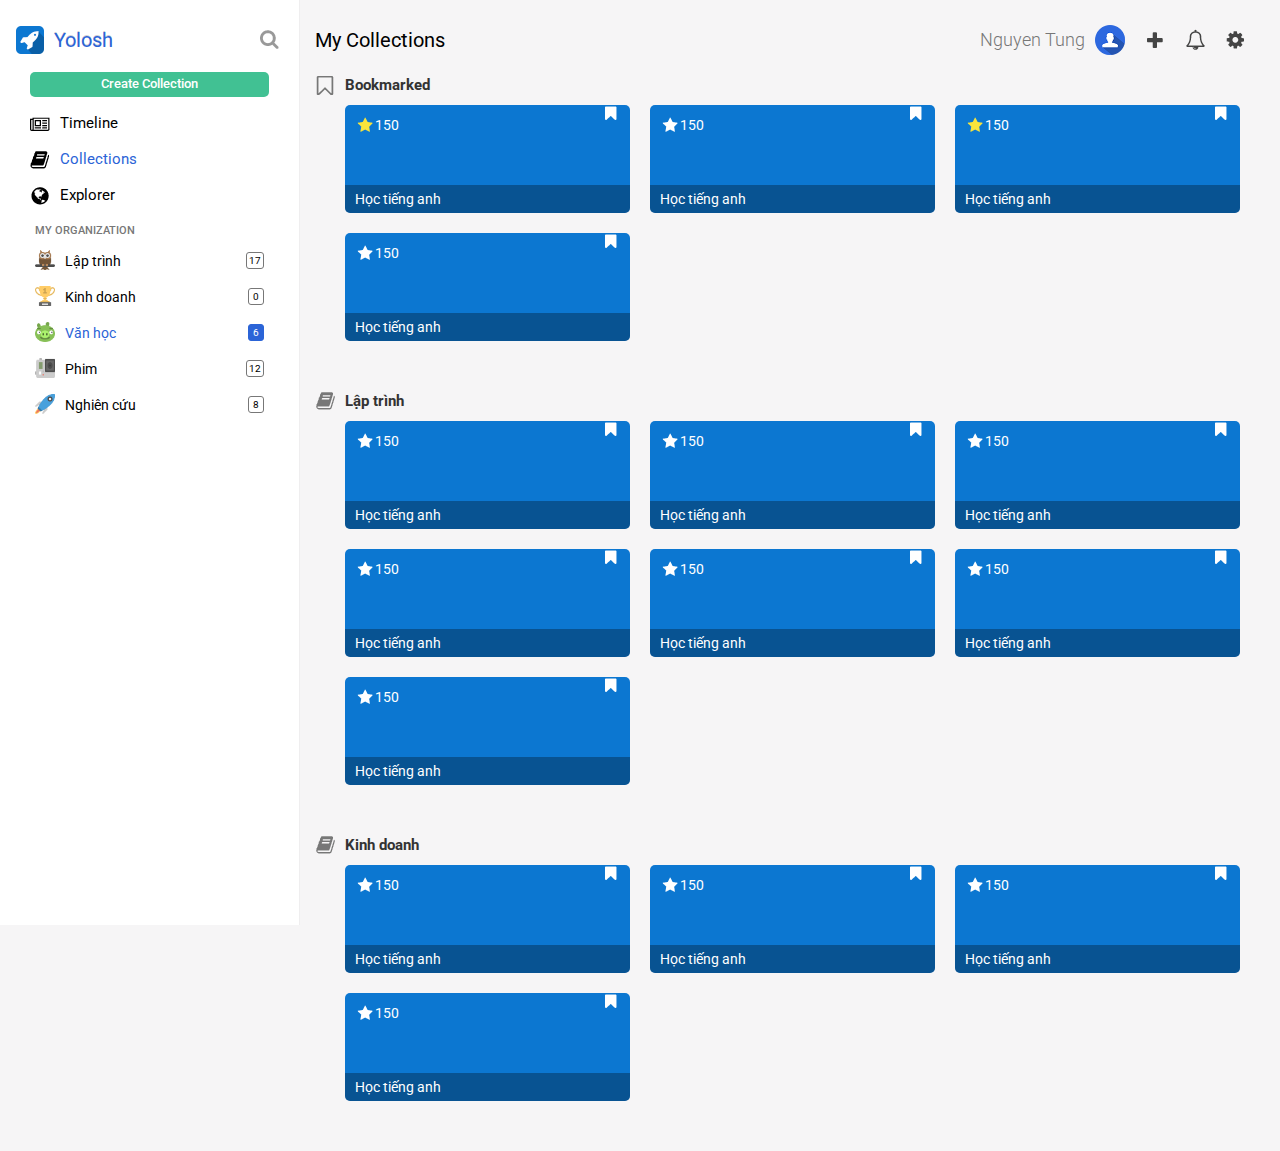
<file: template/index.html>
<!DOCTYPE html>
<html>
<head lang="en">
    <meta charset="UTF-8">
    <title>Template</title>
    <link href='http://fonts.googleapis.com/css?family=Roboto:400,400italic,500,700,300' rel='stylesheet'
          type='text/css'>
    <link rel="stylesheet" href="bower_components/normalize.css/normalize.css"/>
    <link rel="stylesheet" href="css/styles.css"/>
</head>
<body>
<div id="sidebar">
    <div id="header-sidebar">
        <a href="#" class="logo-sidebar">
            <img src="images/logo-simple.png" alt="Yolosh" class="pull-left"/> <span>Yolosh</span>
        </a>
        <span class="search-sidebar"></span>
    </div>
    <div id="main-sidebar">
        <div id="create-collection">
            <a href="#">Create Collection</a>
        </div>

        <div id="menu-sidebar">
            <ul class="list-understyle">
                <li class="timeline-sidebar"><a href="#"><i class="icon"></i>Timeline</a></li>
                <li class="collection-sidebar active"><a href="#"><i class="icon"></i>Collections</a></li>
                <li class="explorer-sidebar"><a href="#"><i class="icon"></i>Explorer</a></li>

            </ul>
        </div>

        <div id="organization-sidebar">
            <div class="header-organization-sidebar">
                My Organization
            </div>
            <ul class="list-understyle">
                <li>
                    <a href="#"><img src="images/icons/Owl.png" alt=""/>Lập trình</a>
                    <span class="count">17</span>
                    <div class="config">
                        <a href="#"><i class="addUser"></i></a>
                        <a href="#"><i class="edit"></i></a>
                    </div>
                </li>
                <li><a href="#"><img src="images/icons/Cup.png" alt=""/>Kinh doanh</a><span class="count">0</span></li>
                <li class="active"><a href="#"><img src="images/icons/Bad-Pig.png" alt=""/>Văn học</a><span class="count">6</span></li>
                <li><a href="#"><img src="images/icons/GoPro-.png" alt=""/>Phim</a><span class="count">12</span></li>
                <li><a href="#"><img src="images/icons/Space-Rocket.png" alt=""/>Nghiên cứu</a><span class="count">8</span></li>
            </ul>
        </div>
    </div>
</div>
<div id="main-app">
    <div id="header-fix">
        <div id="header-mainApp">

            <div id="header-left" class="pull-left">
                <h1 class="title">My Collections</h1>
            </div>

            <div id="header-right" class="pull-right">

                <div id="settings-header" class="pull-right icon">
                    <ul>
                        <li><a href="#">Settings</a></li>
                        <li><a href="#">Logout</a></li>
                    </ul>
                </div>

                <div id="notify-header" class="pull-right icon">
                    <ul>
                        <li><a href="#">Notify 1</a></li>
                        <li><a href="#">Notify 2</a></li>
                        <li><a href="#">Notify 3</a></li>
                    </ul>
                </div>

                <div id="create-button" class="pull-right icon">
                    <a href="#"></a>
                </div>

                <div id="user-header" class="pull-right">
                    <a href="#">
                        <span class="pull-left">Nguyen Tung</span>
                        <img src="images/user-icon.png" class="icon" width="28px" height="28px" alt="Tung Nguyen"/>
                    </a>
                </div>


            </div>
        </div>
    </div>

    <div id="content-app">
        <div id="my-collections">

            <div id="bookmarked" class="organization">
                <h4 class="header-organization">
                    <img src="images/bookmark.png" alt="bookmark"/> Bookmarked
                </h4>

                <ul class="collections">
                    <li class="collection">
                            <span class="star active">
                                <i class="icon"></i> 150
                            </span>
                        <i class="bookmark"></i>

                        <div class="title-collection">
                            <p>Học tiếng anh</p>
                        </div>
                    </li>
                    <li class="collection">
                            <span class="star">
                                <i class="icon"></i> 150
                            </span>
                        <i class="bookmark"></i>

                        <div class="title-collection">
                            <p>Học tiếng anh</p>
                        </div>
                    </li>
                    <li class="collection">
                            <span class="star active">
                                <i class="icon"></i> 150
                            </span>
                        <i class="bookmark"></i>

                        <div class="title-collection">
                            <p>Học tiếng anh</p>
                        </div>
                    </li>
                    <li class="collection">
                            <span class="star">
                                <i class="icon"></i> 150
                            </span>
                        <i class="bookmark"></i>

                        <div class="title-collection">
                            <p>Học tiếng anh</p>
                        </div>
                    </li>

                </ul>
            </div>

            <div id="lap-trinh-organization" class="organization">
                <h4 class="header-organization">
                    <img src="images/collection.png" alt="bookmark"/>Lập trình
                </h4>

                <ul class="collections">
                    <li class="collection">
                            <span class="star">
                                <i class="icon"></i> 150
                            </span>
                        <i class="bookmark"></i>

                        <div class="title-collection">
                            <p>Học tiếng anh</p>
                        </div>
                    </li>
                    <li class="collection">
                            <span class="star">
                                <i class="icon"></i> 150
                            </span>
                        <i class="bookmark"></i>

                        <div class="title-collection">
                            <p>Học tiếng anh</p>
                        </div>
                    </li>
                    <li class="collection">
                            <span class="star">
                                <i class="icon"></i> 150
                            </span>
                        <i class="bookmark"></i>

                        <div class="title-collection">
                            <p>Học tiếng anh</p>
                        </div>
                    </li>
                    <li class="collection">
                            <span class="star">
                                <i class="icon"></i> 150
                            </span>
                        <i class="bookmark"></i>

                        <div class="title-collection">
                            <p>Học tiếng anh</p>
                        </div>
                    </li>
                    <li class="collection">
                            <span class="star">
                                <i class="icon"></i> 150
                            </span>
                        <i class="bookmark"></i>

                        <div class="title-collection">
                            <p>Học tiếng anh</p>
                        </div>
                    </li>
                    <li class="collection">
                            <span class="star">
                                <i class="icon"></i> 150
                            </span>
                        <i class="bookmark"></i>

                        <div class="title-collection">
                            <p>Học tiếng anh</p>
                        </div>
                    </li>
                    <li class="collection">
                            <span class="star">
                                <i class="icon"></i> 150
                            </span>
                        <i class="bookmark"></i>

                        <div class="title-collection">
                            <p>Học tiếng anh</p>
                        </div>
                    </li>
                </ul>
            </div>

            <div id="kinh-doanh-organization" class="organization">
                <h4 class="header-organization">
                    <img src="images/collection.png" alt="bookmark"/>Kinh doanh
                </h4>

                <ul class="collections">
                    <li class="collection">
                            <span class="star">
                                <i class="icon"></i> 150
                            </span>
                        <i class="bookmark"></i>

                        <div class="title-collection">
                            <p>Học tiếng anh</p>
                        </div>
                    </li>
                    <li class="collection">
                            <span class="star">
                                <i class="icon"></i> 150
                            </span>
                        <i class="bookmark"></i>

                        <div class="title-collection">
                            <p>Học tiếng anh</p>
                        </div>
                    </li>
                    <li class="collection">
                            <span class="star">
                                <i class="icon"></i> 150
                            </span>
                        <i class="bookmark"></i>

                        <div class="title-collection">
                            <p>Học tiếng anh</p>
                        </div>
                    </li>
                    <li class="collection">
                            <span class="star">
                                <i class="icon"></i> 150
                            </span>
                        <i class="bookmark"></i>

                        <div class="title-collection">
                            <p>Học tiếng anh</p>
                        </div>
                    </li>
                </ul>
            </div>

        </div>
    </div>

</div>
</body>
</html>
</file>
<file: template/css/styles.css>
/* Styles Application */
body {
  font-family: 'Roboto', sans-serif;
  background-color: #f6f5f6;
}
a {
  color: #2b64d7;
  text-decoration: none;
}
.pull-left {
  float: left;
}
.pull-right {
  float: right;
}
.list-understyle {
  list-style: none;
  padding: 0;
  margin: 0;
}
/*
  Sidebar Left
*/
#sidebar {
  position: fixed;
  background-color: #fff;
  width: 269px;
  padding: 25px 15px 0 15px;
  height: 100%;
  top: 0;
  left: 0;
  display: block;
  overflow: hidden;
  border-right: 1px solid #efeeef;
}
#sidebar #header-sidebar {
  height: 30px;
  position: relative;
  overflow: hidden;
  padding-bottom: 10px;
}
#sidebar #header-sidebar .logo-sidebar img {
  width: 28px;
  height: 28px;
  margin: 1px 10px 0 1px;
}
#sidebar #header-sidebar .logo-sidebar span {
  font-size: 20px;
  padding: 3px 0;
  display: block;
  text-shadow: 0 -1px rgba(0, 0, 0, 0.2);
}
#sidebar #header-sidebar .search-sidebar {
  position: absolute;
  width: 30px;
  height: 30px;
  right: 0;
  top: 0;
  background: url('../images/patterns.png') 0 0 no-repeat;
}
#sidebar #main-sidebar {
  margin-top: 7px;
  padding: 0 5px;
}
#sidebar #main-sidebar #create-collection a {
  height: 25px;
  margin: 0 10px;
  background-color: #41c193;
  color: #fff;
  font-size: 13px;
  font-weight: 500;
  -webkit-border-radius: 5px;
  -moz-border-radius: 5px;
  border-radius: 5px;
  display: block;
  text-align: center;
  line-height: 1.8em;
}
#sidebar #main-sidebar #create-collection a:hover {
  background-color: #36a57c;
}
#sidebar #main-sidebar #menu-sidebar {
  margin-top: 9px;
}
#sidebar #main-sidebar #menu-sidebar .icon {
  height: 20px;
  width: 20px;
  display: block;
  float: left;
}
#sidebar #main-sidebar #menu-sidebar li {
  height: 20px;
  overflow: hidden;
  padding: 8px 10px;
}
#sidebar #main-sidebar #menu-sidebar li a {
  color: #000;
  display: block;
  text-indent: 10px;
  font-size: 15px;
}
#sidebar #main-sidebar #menu-sidebar li:hover {
  background-color: rgba(0, 0, 0, 0.05);
}
#sidebar #main-sidebar #menu-sidebar li:hover a {
  color: #2b64d7;
}
#sidebar #main-sidebar #menu-sidebar li.active a {
  color: #2b64d7;
}
#sidebar #main-sidebar #menu-sidebar .timeline-sidebar .icon {
  background: url("../images/patterns.png") -60px -30px no-repeat;
}
#sidebar #main-sidebar #menu-sidebar .collection-sidebar .icon {
  background: url("../images/patterns.png") -100px -30px no-repeat;
}
#sidebar #main-sidebar #menu-sidebar .explorer-sidebar .icon {
  background: url("../images/patterns.png") -80px -30px no-repeat;
}
#sidebar #main-sidebar #organization-sidebar {
  padding: 0 5px;
  position: relative;
  margin-top: 10px;
}
#sidebar #main-sidebar #organization-sidebar .header-organization-sidebar {
  font-size: 11px;
  font-weight: 500;
  text-transform: uppercase;
  color: #777;
  padding: 0 10px;
  margin-bottom: 5px;
}
#sidebar #main-sidebar #organization-sidebar ul li {
  height: 20px;
  overflow: hidden;
  padding: 8px 10px;
  position: relative;
}
#sidebar #main-sidebar #organization-sidebar ul li a {
  color: #000;
  display: block;
  font-size: 14px;
  font-weight: 400;
  line-height: 1.6em;
}
#sidebar #main-sidebar #organization-sidebar ul li a img {
  width: 20px;
  height: 20px;
  display: block;
  float: left;
  margin-right: 10px;
}
#sidebar #main-sidebar #organization-sidebar ul li:hover {
  background-color: rgba(0, 0, 0, 0.05);
}
#sidebar #main-sidebar #organization-sidebar ul li:hover a {
  color: #2b64d7;
}
#sidebar #main-sidebar #organization-sidebar ul li.active a {
  color: #2b64d7;
}
#sidebar #main-sidebar #organization-sidebar ul li.active .count {
  border: 1px solid #2b64d7;
  background-color: #2b64d7;
  color: #fff;
}
#sidebar #main-sidebar #organization-sidebar ul li .count {
  position: absolute;
  right: 10px;
  top: 10px;
  font-size: 10px;
  font-weight: 400;
  border-radius: 3px;
  border: 1px solid #777;
  padding: 2px;
  min-width: 10px;
  text-align: center;
}
/*
  Main Application
*/
#main-app {
  position: relative;
  display: block;
  padding: 25px 0 0 15px;
  margin-left: 300px;
}
#main-app #header-mainApp {
  height: 30px;
  width: 100%;
  padding-bottom: 10px;
  position: relative;
  display: block;
  overflow: hidden;
}
#main-app #header-mainApp #header-left h1 {
  margin: 0;
  font-size: 20px;
  font-weight: 400;
  padding: 3px 0;
}
#main-app #header-mainApp #header-right {
  position: relative;
  height: 30px;
  overflow: hidden;
  width: auto;
  margin-right: 30px;
}
#main-app #header-mainApp #header-right .icon {
  margin-left: 10px;
  cursor: pointer;
  width: 30px;
  height: 30px;
}
#main-app #header-mainApp #header-right #create-button {
  background: url("../images/patterns.png") -30px 0 no-repeat;
}
#main-app #header-mainApp #header-right #create-button:hover {
  background: url("../images/patterns.png") -60px 0 no-repeat;
}
#main-app #header-mainApp #header-right #user-header {
  margin-right: 5px;
}
#main-app #header-mainApp #header-right #user-header span {
  font-weight: 300;
  color: #777;
  font-size: 1.1em;
  line-height: 1.8em;
}
#main-app #header-mainApp #header-right #user-header:hover span {
  color: #2b64d7;
}
#main-app #header-mainApp #header-right #notify-header {
  background: url("../images/patterns.png") -150px 0 no-repeat;
}
#main-app #header-mainApp #header-right #notify-header:hover {
  background: url("../images/patterns.png") -180px 0 no-repeat;
}
#main-app #header-mainApp #header-right #notify-header ul {
  display: none;
}
#main-app #header-mainApp #header-right #settings-header {
  background: url("../images/patterns.png") -90px 0 no-repeat;
}
#main-app #header-mainApp #header-right #settings-header:hover {
  background: url("../images/patterns.png") -120px 0 no-repeat;
}
#main-app #header-mainApp #header-right #settings-header ul {
  display: none;
}
#main-app #content-app {
  position: relative;
  display: block;
  margin-top: 10px;
}
#main-app #content-app .organization {
  position: relative;
  display: block;
  margin-bottom: 40px;
  clear: both;
}
#main-app #content-app .organization .header-organization {
  margin: 0;
  height: 20px;
  text-indent: 10px;
  font-size: 15px;
  font-weight: 700;
  line-height: 1.4em;
  color: #333;
}
#main-app #content-app .organization .header-organization img {
  height: 20px;
  width: 20px;
  float: left;
}
#main-app #content-app .organization .collections:after {
  display: table;
  clear: both;
  content: " ";
}
#main-app #content-app .organization .collections {
  padding-left: 20px;
  position: relative;
  display: block;
  list-style: none;
  margin: 0;
}
#main-app #content-app .organization .collections .collection {
  width: 285px;
  margin: 10px;
  height: 108px;
  border-radius: 5px;
  background-color: #0c77d1;
  float: left;
  position: relative;
  overflow: hidden;
  cursor: pointer;
}
#main-app #content-app .organization .collections .collection .star {
  position: absolute;
  top: 10px;
  left: 10px;
  font-size: 14px;
  font-weight: 400;
  color: #fff;
  height: 20px;
  overflow: hidden;
  line-height: 1.5em;
}
#main-app #content-app .organization .collections .collection .star .icon {
  background: url("../images/patterns.png") 0px -30px no-repeat;
  width: 20px;
  height: 20px;
  display: block;
  float: left;
}
#main-app #content-app .organization .collections .collection .star.active .icon {
  background: url("../images/patterns.png") -20px -30px no-repeat;
}
#main-app #content-app .organization .collections .collection .bookmark {
  background: url("../images/patterns.png") -40px -30px no-repeat;
  height: 20px;
  width: 20px;
  position: absolute;
  top: -2px;
  right: 10px;
}
#main-app #content-app .organization .collections .collection .title-collection {
  color: #fff;
  font-size: 14px;
  font-weight: 400;
  position: absolute;
  bottom: 0;
  left: 0;
  height: 28px;
  background: rgba(0, 0, 0, 0.3);
  width: 100%;
}
#main-app #content-app .organization .collections .collection .title-collection p {
  line-height: 2em;
  padding: 0px 10px;
  margin: 0px;
}
#main-app #content-app #bookmarked .header-organization .icon {
  background: url("../images/patterns.png") 0px -30px no-repeat;
}
</file>
